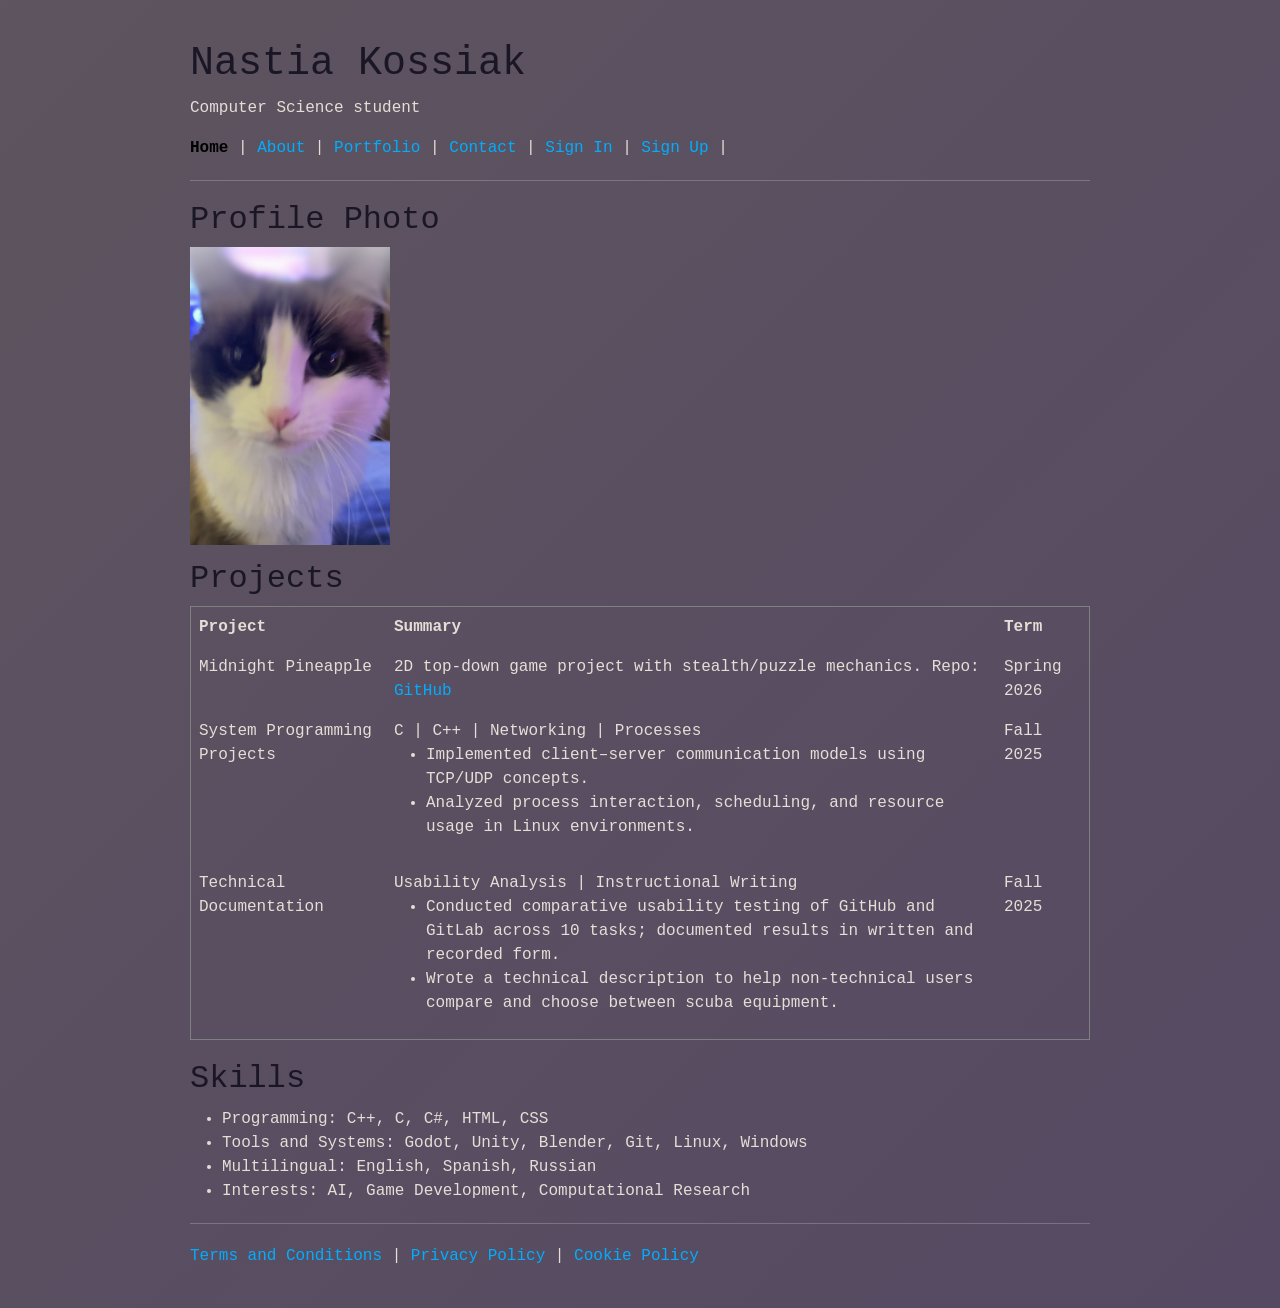
<file: index.html>
<!-- index.html -->
<!DOCTYPE html>
<html>
  

<head>
  <title>Nastia Kossiak - Portfolio</title>

  <link href="https://cdn.jsdelivr.net/npm/bootstrap@5.3.3/dist/css/bootstrap.min.css" rel="stylesheet" />

  <link rel="stylesheet" href="style.css" />
</head>

  <body>
    <h1>Nastia Kossiak</h1>
    <p>Computer Science student</p>

    <p>
      <a href="index.html"class="active">Home</a> |
      <a href="about.html">About</a> |
      <a href="portfolio.html">Portfolio</a> |
      <a href="contact.html">Contact</a> |
      <a href="sign-in.html">Sign In</a> |
      <a href="sign-up.html">Sign Up</a> |
    </p>

    <hr />

    <h2>Profile Photo</h2>
    <img src="profile.png" alt="Profile photo" width="200" />

    <h2>Projects</h2>
    <table border="1" cellpadding="6">
      <tr>
        <th>Project</th>
        <th>Summary</th>
        <th>Term</th>
      </tr>

      <tr>
        <td>Midnight Pineapple</td>
        <td>2D top-down game project with stealth/puzzle mechanics. Repo: <a href="https://github.com/ashim81/MidNight_Pineapple" target="_blank">GitHub</a></td>
        <td>Spring 2026</td>
      </tr>

      <tr>
        <td>System Programming Projects</td>
        <td>
          C | C++ | Networking | Processes
          <ul>
            <li>Implemented client–server communication models using TCP/UDP concepts.</li>
            <li>Analyzed process interaction, scheduling, and resource usage in Linux environments.</li>
          </ul>
        </td>
        <td>Fall 2025</td>
      </tr>

      <tr>
        <td>Technical Documentation</td>
        <td>
          Usability Analysis | Instructional Writing
          <ul>
            <li>Conducted comparative usability testing of GitHub and GitLab across 10 tasks; documented results in written and recorded form.</li>
            <li>Wrote a technical description to help non-technical users compare and choose between scuba equipment.</li>
          </ul>
        </td>
        <td>Fall 2025</td>
      </tr>
    </table>

    <h2>Skills</h2>
    <ul>
      <li>Programming: C++, C, C#, HTML, CSS</li>
      <li>Tools and Systems: Godot, Unity, Blender, Git, Linux, Windows</li>
      <li>Multilingual: English, Spanish, Russian</li>
      <li>Interests: AI, Game Development, Computational Research</li>
    </ul>

    <hr />

    <footer>
<p>
<a href="terms.html">Terms and Conditions</a> |
<a href="privacy.html">Privacy Policy</a> |
<a href="cookies.html">Cookie Policy</a>
</p>
</footer>

  </body>
</html>
</file>
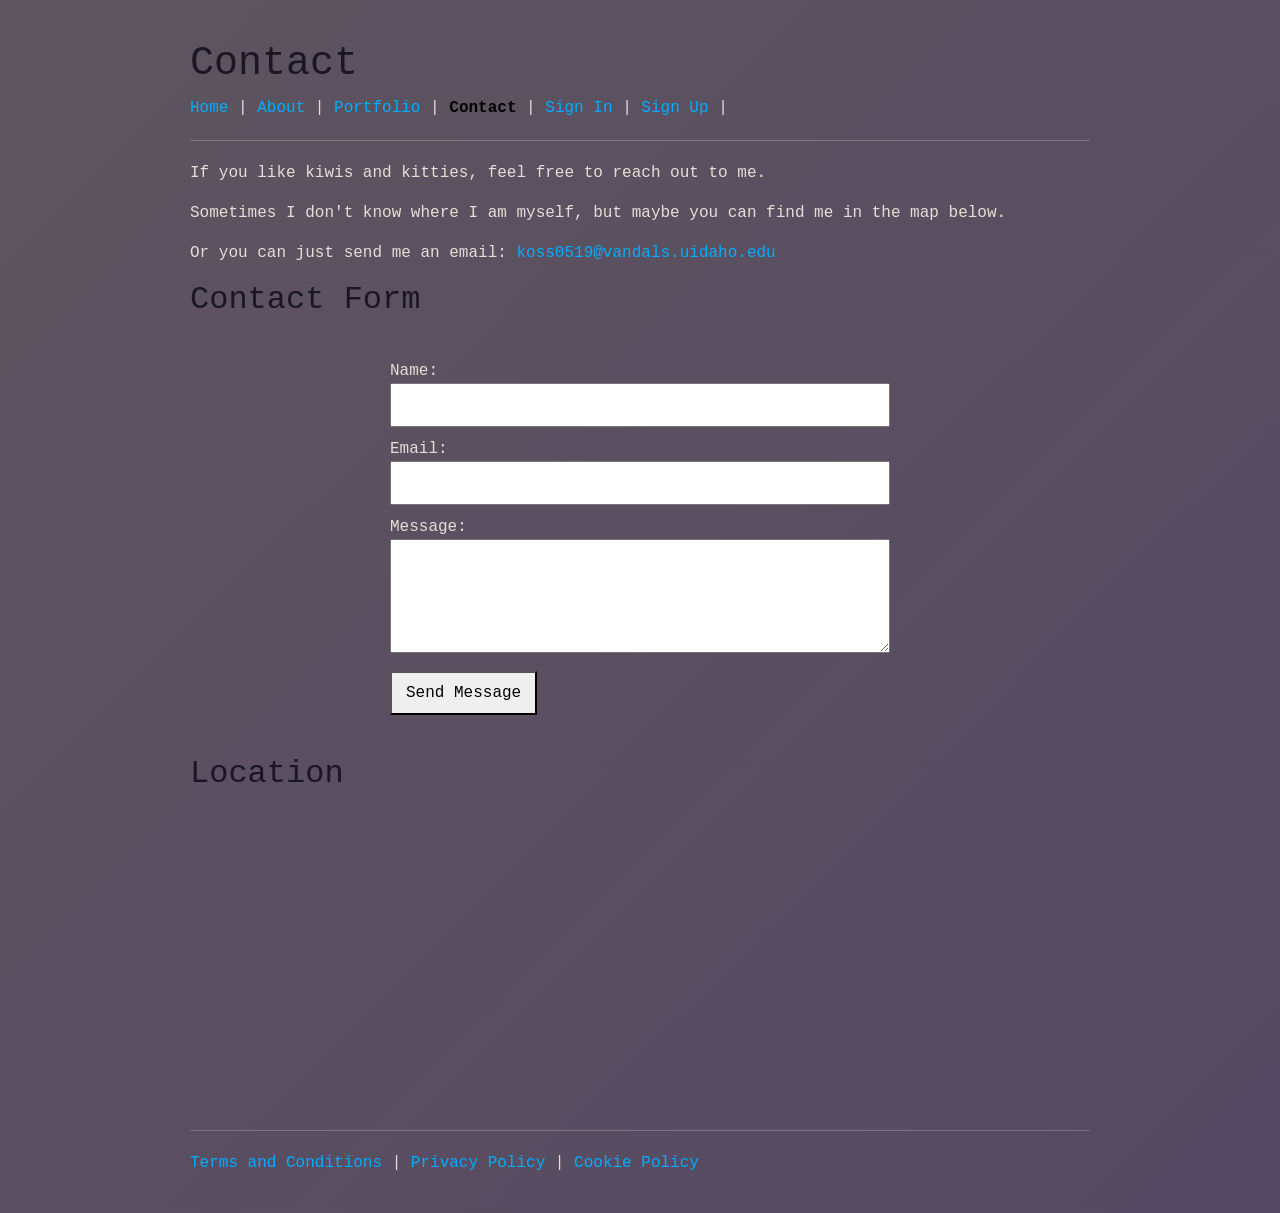
<file: contact.html>
<!-- contact.html -->
<!DOCTYPE html>
<html>

<head>
  <title>Nastia Kossiak - Portfolio</title>

  <link href="https://cdn.jsdelivr.net/npm/bootstrap@5.3.3/dist/css/bootstrap.min.css" rel="stylesheet" />

  <link rel="stylesheet" href="style.css" />
</head>
  
  <body>
    <h1>Contact</h1>

    <p>
      <a href="index.html">Home</a> |
      <a href="about.html">About</a> |
      <a href="portfolio.html">Portfolio</a> |
      <a href="contact.html" class="active">Contact</a> |
      <a href="sign-in.html">Sign In</a> |
      <a href="sign-up.html">Sign Up</a> |
    </p>

    <hr />
  
<p>
If you like kiwis and kitties, feel free to reach out to me.
</p>

<p>
Sometimes I don't know where I am myself, but maybe you can find me in the map below.
</p>

<p>
Or you can just send me an email: <a href="mailto:koss0519@vandals.uidaho.edu">koss0519@vandals.uidaho.edu</a>
</p>

<h2>Contact Form</h2>

<form>

<label>Name:</label>
<input type="text" name="name">

<label>Email:</label>
<input type="email" name="email">

<label>Message:</label>
<textarea name="message" rows="4"></textarea>

<button type="submit">Send Message</button>

</form>

<h2>Location</h2>

<iframe
  src="https://www.google.com/maps/embed?pb=!1m18!1m12!1m3!1d63677.314599827354!2d-116.9054902845912!3d46.74414634669163!2m3!1f0!2f0!3f0!3m2!1i1024!2i768!4f13.1!3m3!1m2!1s0x54a020847dd542cd%3A0x17573b6683a0c602!2sRobinson%20Park!5e0!3m2!1sen!2sus!4v1772781946889!5m2!1sen!2sus"
  width="100%"
  height="300"
  style="border:0;">
</iframe>

<hr>

<footer>
<p>
<a href="terms.html">Terms and Conditions</a> |
<a href="privacy.html">Privacy Policy</a> |
<a href="cookies.html">Cookie Policy</a>
</p>
</footer>

</body>
</html>
</file>
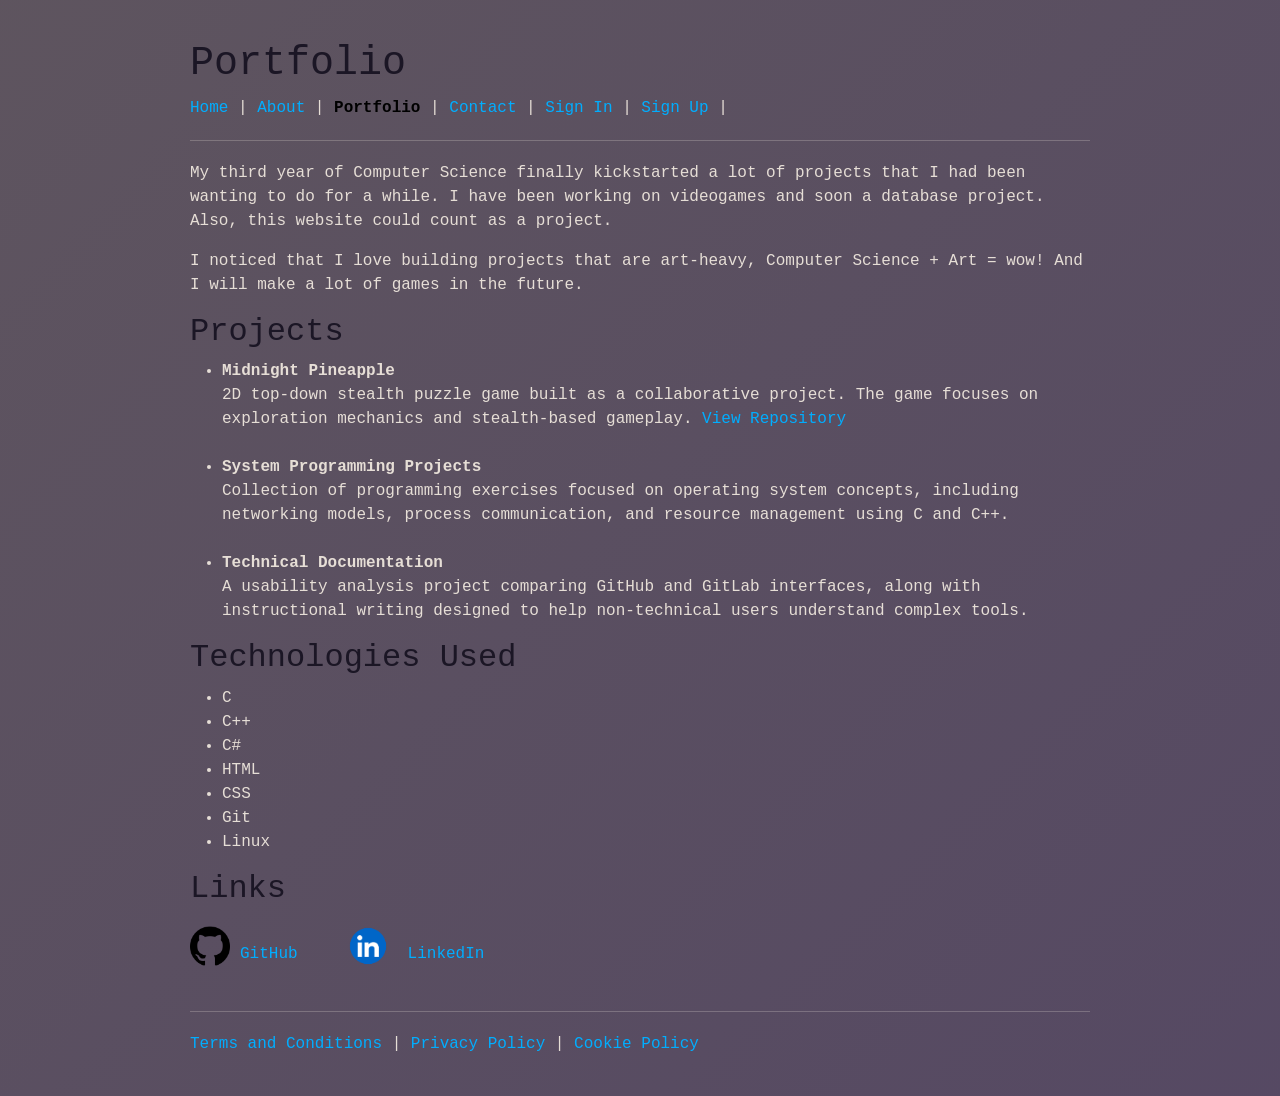
<file: portfolio.html>
<!-- portfolio.html -->
<!DOCTYPE html>
<html>

<head>
  <title>Nastia Kossiak - Portfolio</title>

  <link href="https://cdn.jsdelivr.net/npm/bootstrap@5.3.3/dist/css/bootstrap.min.css" rel="stylesheet" />

  <link rel="stylesheet" href="style.css" />
</head>

  <body>
    <h1>Portfolio</h1>

    <p>
      <a href="index.html">Home</a> |
      <a href="about.html">About</a> |
      <a href="portfolio.html" class="active">Portfolio</a> |
      <a href="contact.html">Contact</a> |
      <a href="sign-in.html">Sign In</a> |
      <a href="sign-up.html">Sign Up</a> |
    </p>

    <hr />

<p>
My third year of Computer Science finally kickstarted a lot of projects that I had been wanting to do for a while. I have been working on
videogames and soon a database project. Also, this website could count as a project.
</p>

<p>
I noticed that I love building projects that are art-heavy, Computer Science + Art = wow! And
I will make a lot of games in the future.
</p>

<h2>Projects</h2>

<ul>
<li>
<strong>Midnight Pineapple</strong><br>
2D top-down stealth puzzle game built as a collaborative project.
The game focuses on exploration mechanics and stealth-based gameplay.
<a href="https://github.com/ashim81/MidNight_Pineapple" target="_blank">View Repository</a>
</li>

<br>

<li>
<strong>System Programming Projects</strong><br>
Collection of programming exercises focused on operating system concepts,
including networking models, process communication, and resource
management using C and C++.
</li>

<br>

<li>
<strong>Technical Documentation</strong><br>
A usability analysis project comparing GitHub and GitLab interfaces,
along with instructional writing designed to help non-technical users
understand complex tools.
</li>
</ul>

<h2>Technologies Used</h2>

<ul>
<li>C</li>
<li>C++</li>
<li>C#</li>
<li>HTML</li>
<li>CSS</li>
<li>Git</li>
<li>Linux</li>
</ul>

<h2>Links</h2>

<div style="display:flex; gap:40px; align-items:center;">

  <div style="display:flex; align-items:center; gap:10px;">
    <img src="git.png" width="40">
    <a href="https://github.com/nkossiak" target="_blank">GitHub</a>
  </div>

  <div style="display:flex; align-items:center; gap:10px;">
    <img src="link.png" width="60">
    <a href="https://www.linkedin.com/in/anastasiakossiak/" target="_blank">LinkedIn</a>
  </div>

</div>

<hr>

<footer>
<p>
<a href="terms.html">Terms and Conditions</a> |
<a href="privacy.html">Privacy Policy</a> |
<a href="cookies.html">Cookie Policy</a>
</p>
</footer>

</body>
</html>
</file>
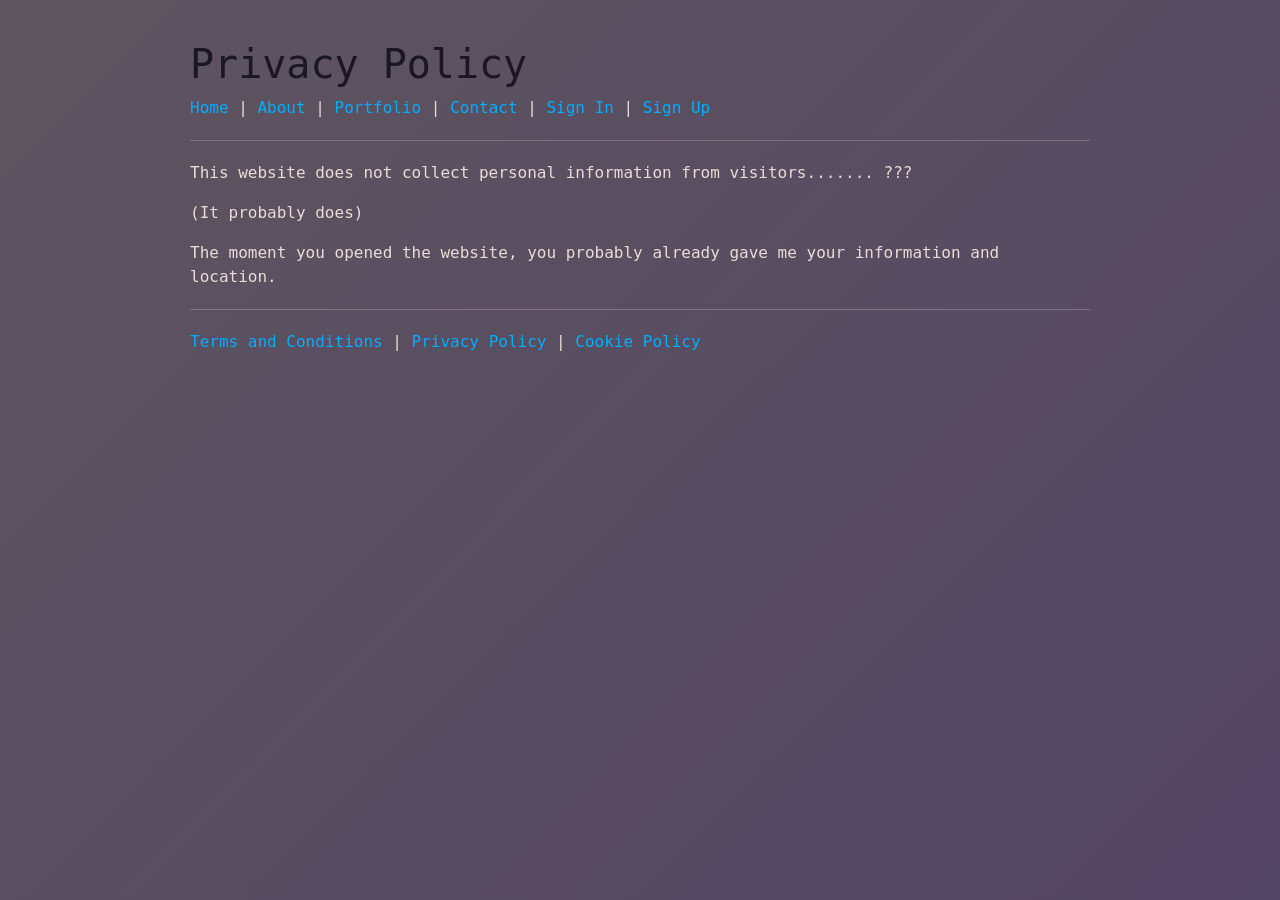
<file: privacy.html>
<!DOCTYPE html>
<html>

<head>
  <title>Privacy Policy</title>

  <link href="https://cdn.jsdelivr.net/npm/bootstrap@5.3.3/dist/css/bootstrap.min.css" rel="stylesheet" />
  <link rel="stylesheet" href="style.css" />
</head>

<body>

<h1>Privacy Policy</h1>

<p>
<a href="index.html">Home</a> |
<a href="about.html">About</a> |
<a href="portfolio.html">Portfolio</a> |
<a href="contact.html">Contact</a> |
<a href="sign-in.html">Sign In</a> |
<a href="sign-up.html">Sign Up</a>
</p>

<hr>

<p>
This website does not collect personal information from visitors....... ???
</p>

<p>
(It probably does)
</p>

<p>
The moment you opened the website, you probably already gave me your information and location.

<hr>

<footer>
<p>
<a href="terms.html">Terms and Conditions</a> |
<a href="privacy.html">Privacy Policy</a> |
<a href="cookies.html">Cookie Policy</a>
</p>
</footer>

</body>
</html>
</file>
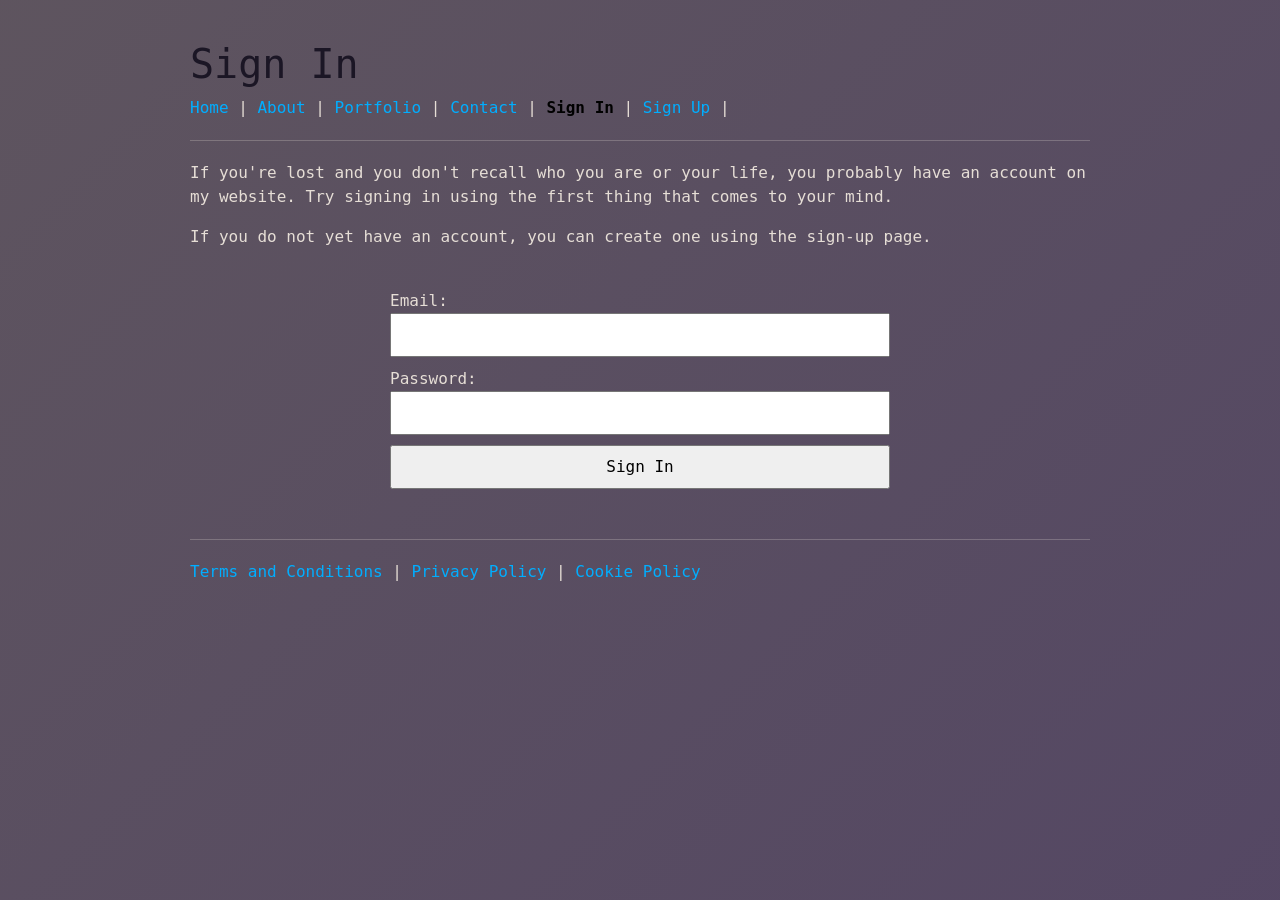
<file: sign-in.html>
<!-- sign-in.html -->
<!DOCTYPE html>
<html>

<head>
  <title>Nastia Kossiak - Portfolio</title>

  <link href="https://cdn.jsdelivr.net/npm/bootstrap@5.3.3/dist/css/bootstrap.min.css" rel="stylesheet" />

  <link rel="stylesheet" href="style.css" />
</head>
  
  <body>

    <h1>Sign In</h1>

    <p>
      <a href="index.html">Home</a> |
      <a href="about.html">About</a> |
      <a href="portfolio.html">Portfolio</a> |
      <a href="contact.html">Contact</a> |
      <a href="sign-in.html" class="active">Sign In</a> |
      <a href="sign-up.html">Sign Up</a> |
      </p>

    <hr />

    
    <p>
    If you're lost and you don't recall who you are or your life, you probably
    have an account on my website. Try signing in using the first thing that
    comes to your mind.
    </p>

    <p>
    If you do not yet have an account, you can create one using the sign-up page.
    </p>

    

    <form>
      <label for="email">Email:</label>
      <input type="email" id="email" name="email" required />
      <br />
      <label for="password">Password:</label>
      <input type="password" id="password" name="password" required />
      <br />
      <input type="submit" value="Sign In" />
    </form>

    <hr />

    <footer>
    <p>
    <a href="terms.html">Terms and Conditions</a> |
    <a href="privacy.html">Privacy Policy</a> |
    <a href="cookies.html">Cookie Policy</a>
    </p>
    </footer>
    
  </body>
</html>
</file>
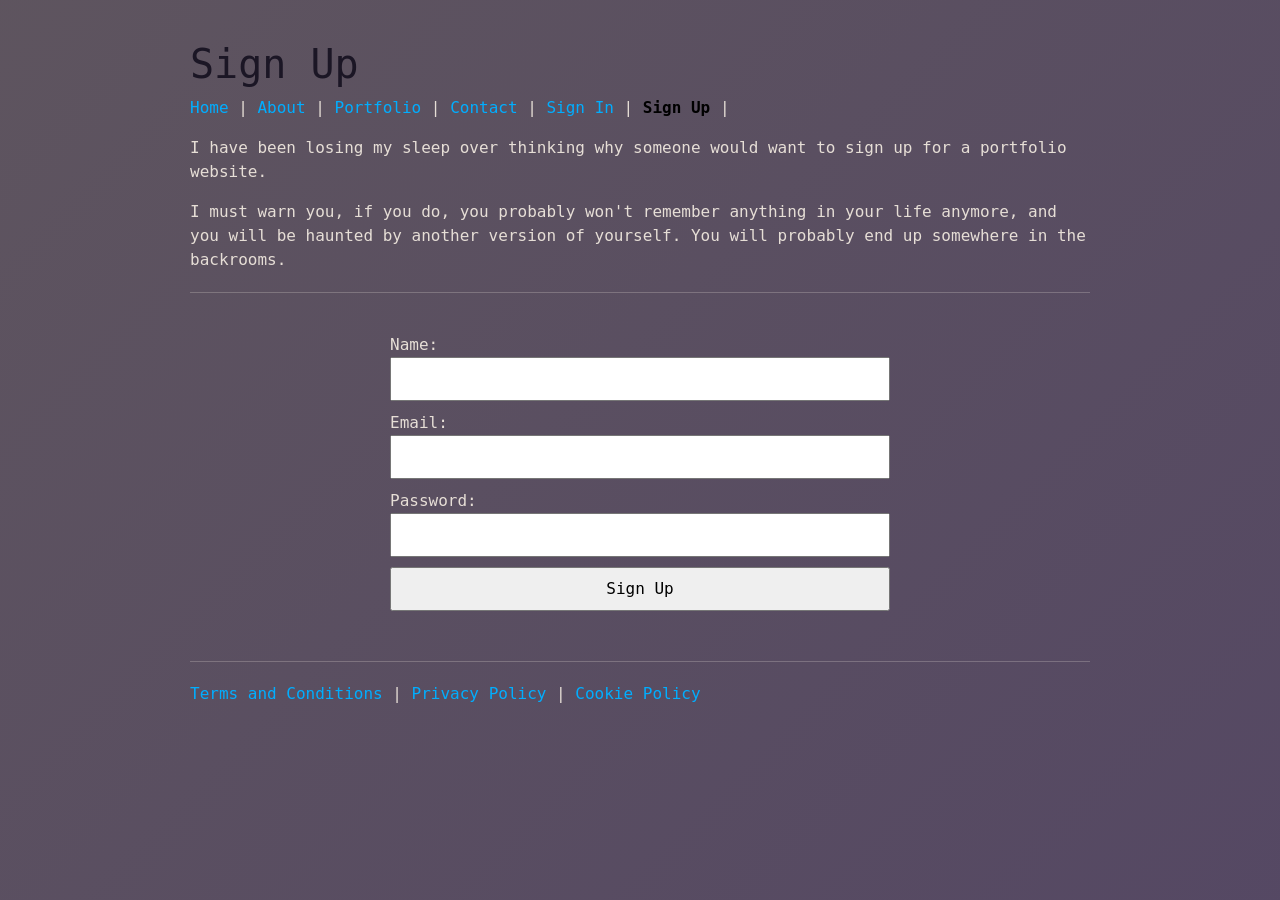
<file: sign-up.html>
<!-- sign-up.html -->
<!DOCTYPE html>
<html>
<head>
  <title>Nastia Kossiak - Portfolio</title>

  <link href="https://cdn.jsdelivr.net/npm/bootstrap@5.3.3/dist/css/bootstrap.min.css" rel="stylesheet" />

  <link rel="stylesheet" href="style.css" />
</head>

  
  <body>
    <h1>Sign Up</h1>

    <p>
      <a href="index.html">Home</a> |
      <a href="about.html">About</a> |
      <a href="portfolio.html">Portfolio</a> |
      <a href="contact.html">Contact</a> |
      <a href="sign-in.html">Sign In</a> |
      <a href="sign-up.html" class="active">Sign Up</a> |
    </p>

    <p>
    I have been losing my sleep over thinking why someone would want to sign up for a portfolio website.
    </p>

    <p>
    I must warn you, if you do, you probably won't remember anything in your life anymore, and you will be haunted by another version of yourself. You will probably end up somewhere in the backrooms.
    </p>


    <hr />
    
    <form>
      <label for="name">Name:</label>
      <input type="text" id="name" name="name" required />
      <br />
      <label for="email">Email:</label>
      <input type="email" id="email" name="email" required />
      <br />
      <label for="password">Password:</label>
      <input type="password" id="password" name="password" required />
      <br />
      <input type="submit" value="Sign Up" />
    </form>

        <hr />

    <footer>
    <p>
    <a href="terms.html">Terms and Conditions</a> |
    <a href="privacy.html">Privacy Policy</a> |
    <a href="cookies.html">Cookie Policy</a>
    </p>
    </footer>

  </body>
</html>
</file>
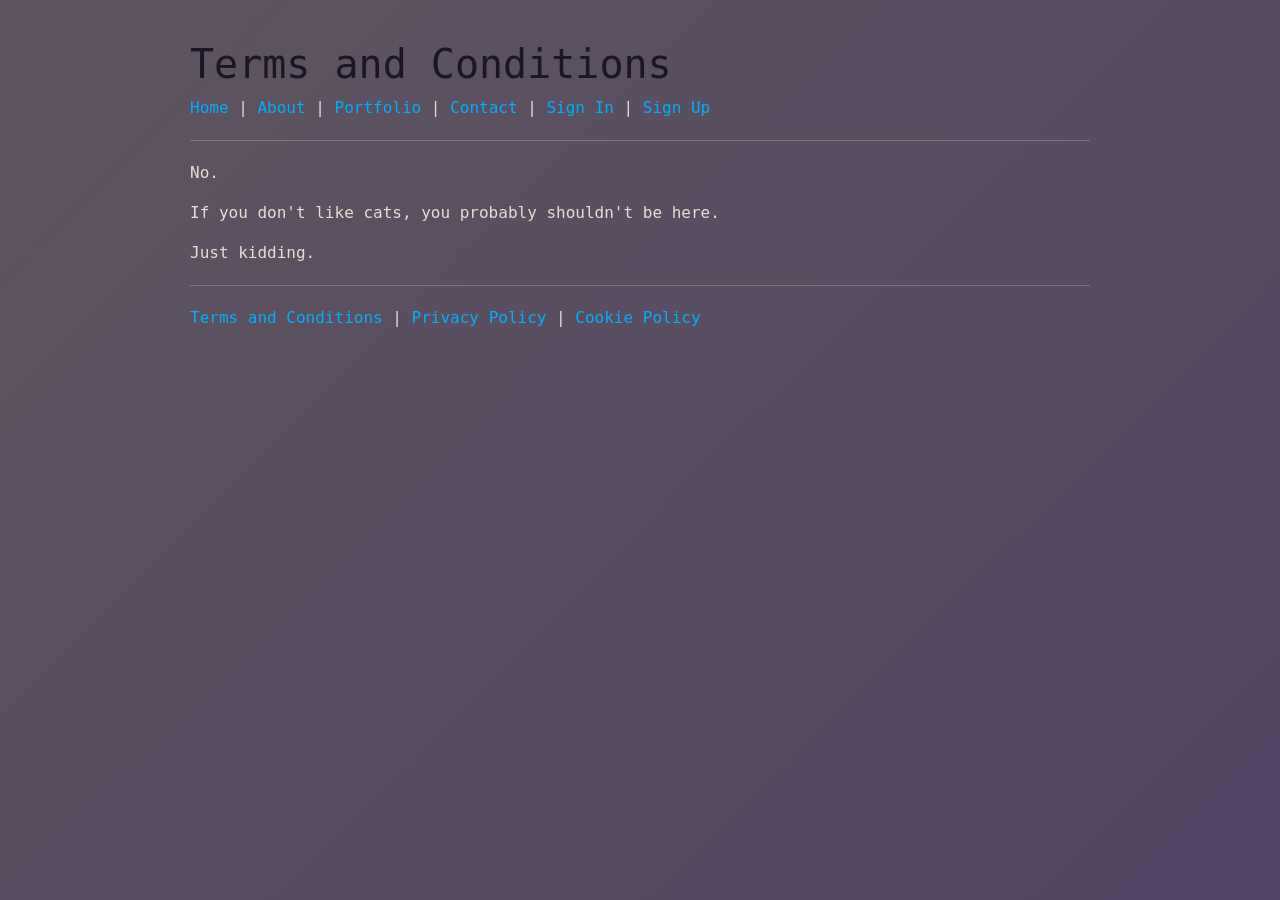
<file: terms.html>
<!DOCTYPE html>
<html>

<head>
  <title>Terms and Conditions</title>

  <link href="https://cdn.jsdelivr.net/npm/bootstrap@5.3.3/dist/css/bootstrap.min.css" rel="stylesheet" />
  <link rel="stylesheet" href="style.css" />
</head>

<body>

<h1>Terms and Conditions</h1>

<p>
<a href="index.html">Home</a> |
<a href="about.html">About</a> |
<a href="portfolio.html">Portfolio</a> |
<a href="contact.html">Contact</a> |
<a href="sign-in.html">Sign In</a> |
<a href="sign-up.html">Sign Up</a>
</p>

<hr>

<p>
No.
</p>

<p>
If you don't like cats, you probably shouldn't be here.
</p>

<p>
Just kidding.
</p>

<hr>

<footer>
<p>
<a href="terms.html">Terms and Conditions</a> |
<a href="privacy.html">Privacy Policy</a> |
<a href="cookies.html">Cookie Policy</a>
</p>
</footer>

</body>
</html>
</file>
<file: style.css>
body {
  font-family: "Space Mono", monospace;
  margin: 40px auto;      
  max-width: 900px;       
  color: #e6ded6;

  background: linear-gradient(-45deg, #3d2770, #463b47de);
  background-size: 400% 400%;
  animation: gradientMove 10s ease infinite;
}

h1, h2 {
  color: #1b1625;
}

a {
  text-decoration: none;
  color: #00aeff;
}

a:hover {
  text-decoration: underline;
}

.active {
  font-weight: bold;
  color: black;
}

img {
  margin-bottom: 15px;
}

table {
  border-collapse: collapse;
  width: 100%;
  margin-bottom: 20px;
}

th, td {
  padding: 8px;
  vertical-align: top;
}

hr {
  margin: 20px 0;
}

form {
  max-width: 500px;
  margin: 40px auto;
}

input, textarea {
  width: 100%;
  padding: 8px;
  margin-bottom: 10px;
}

button {
  padding: 8px 14px;
}
</file>
